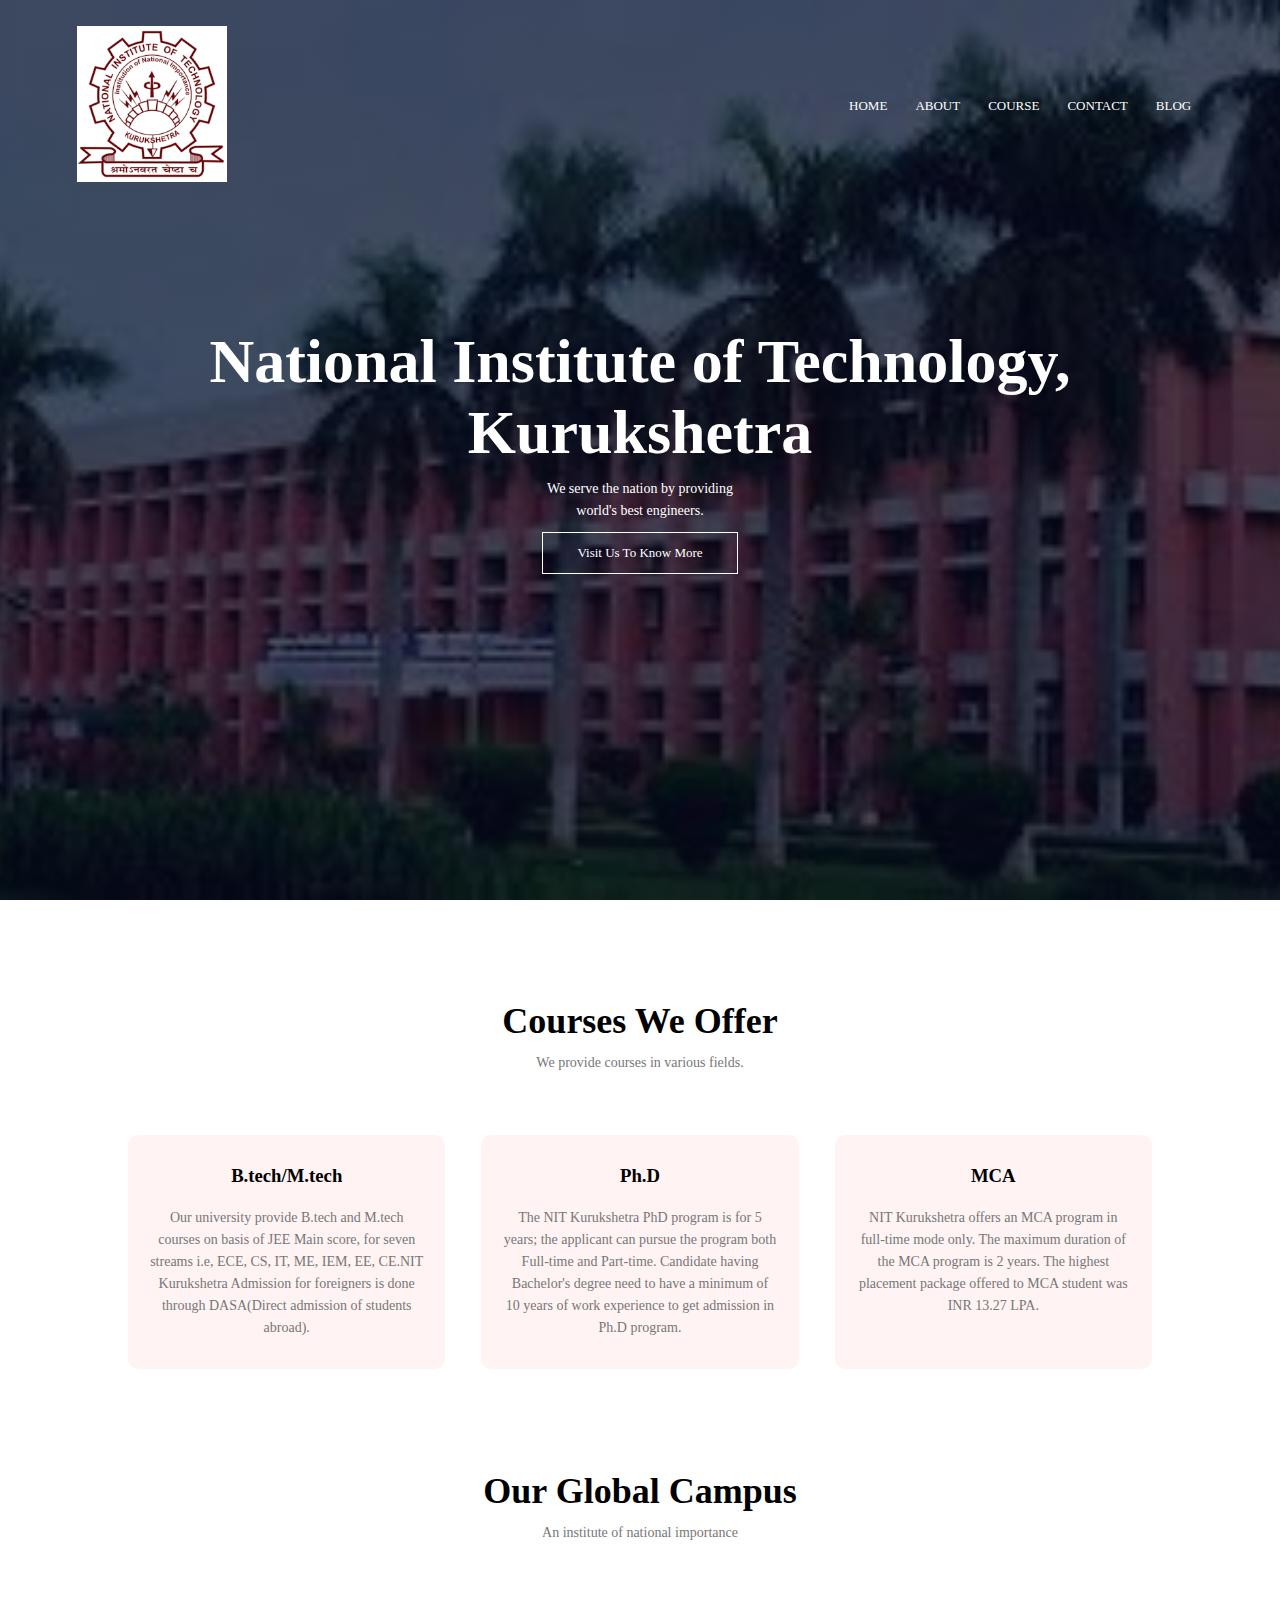
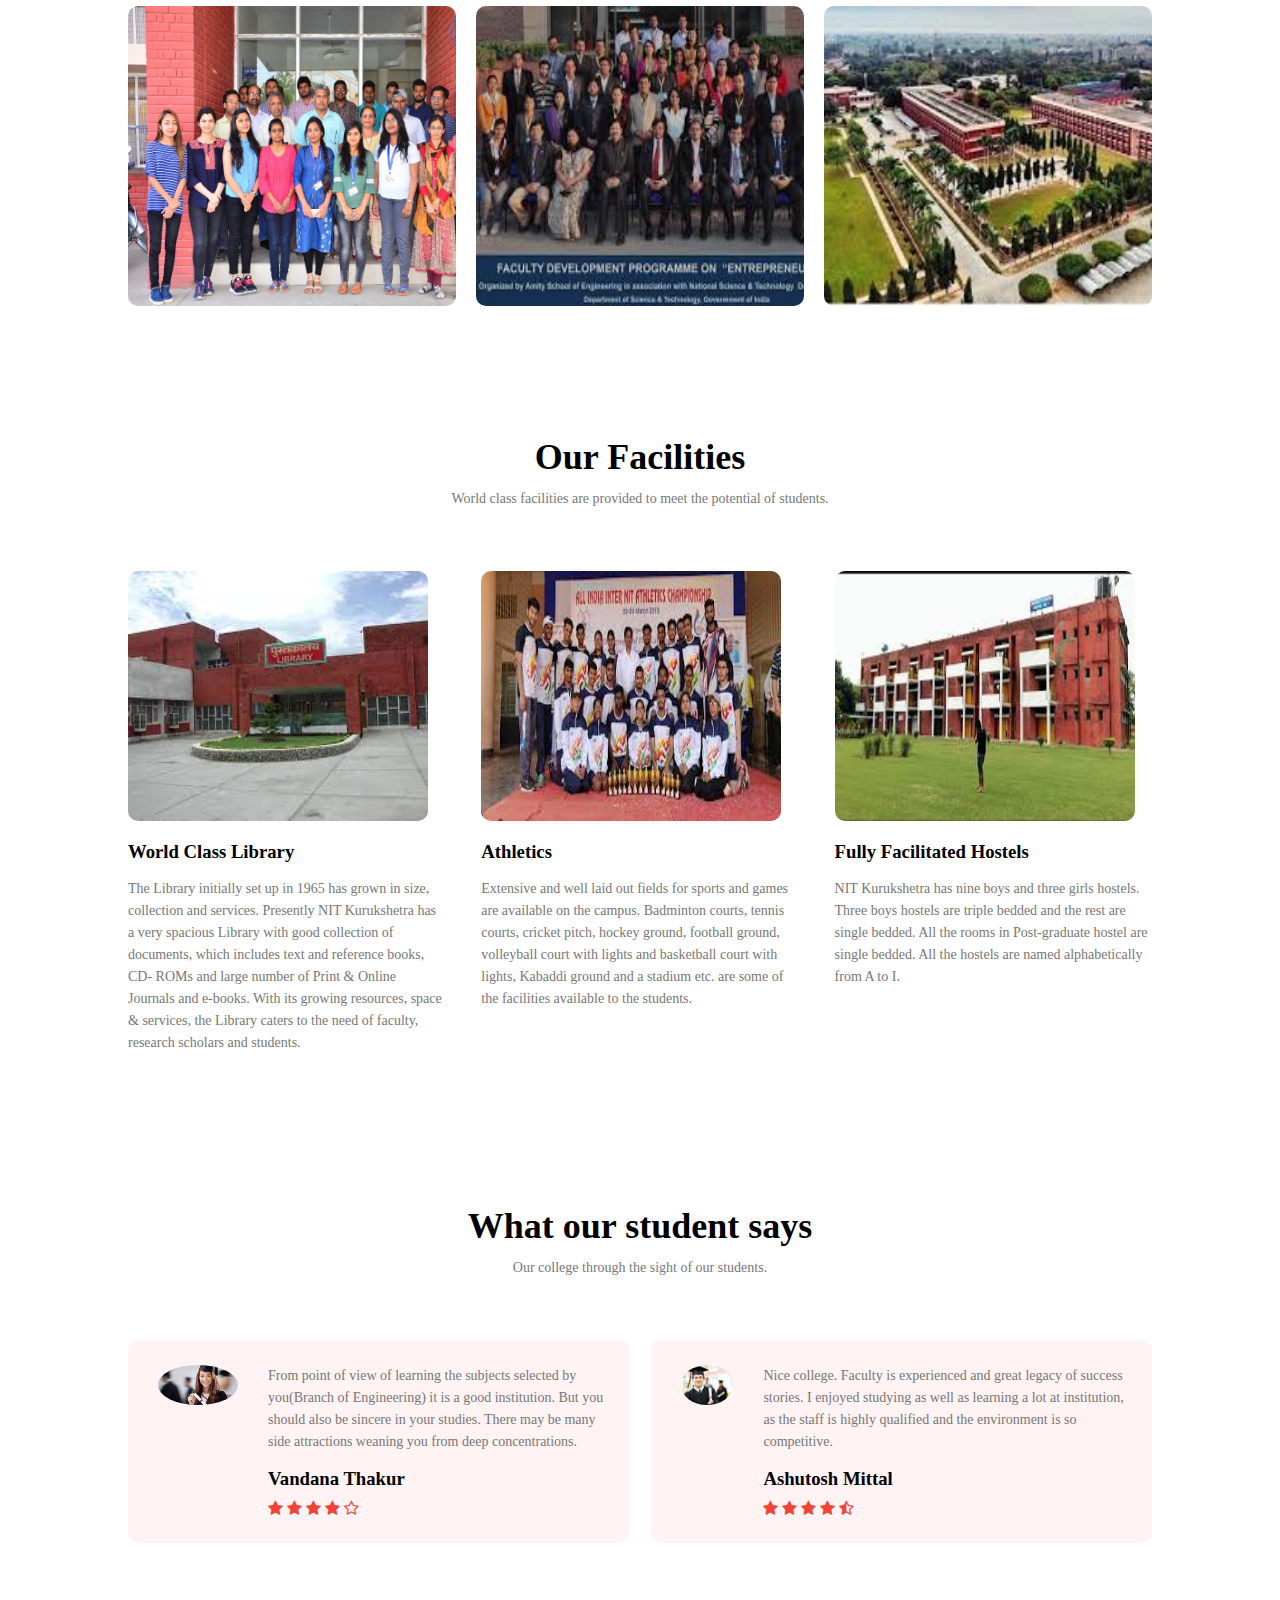
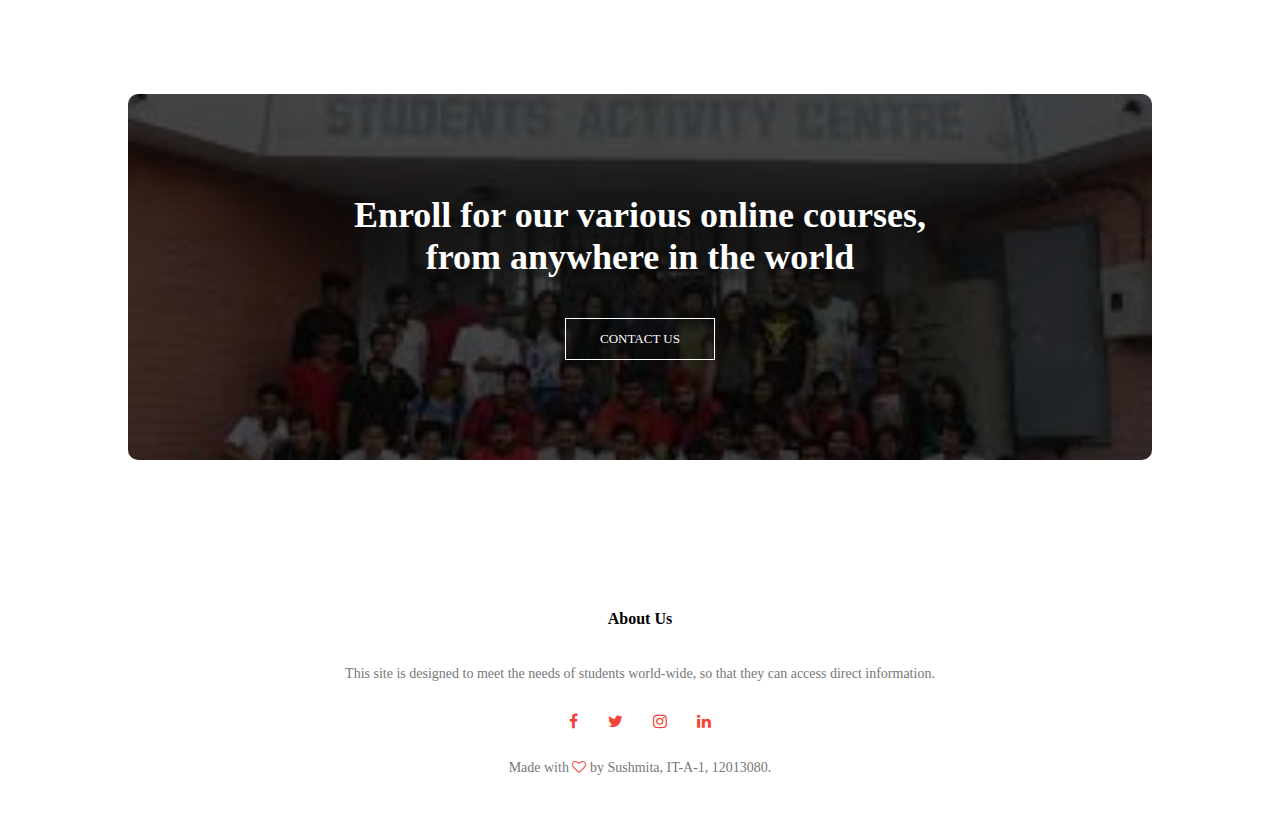
<file: index.html>
<!DOCTYPE html>
    <html>
        <head>
            <meta name="viewport" content="width=device-width, initial-scale= 1.0">
            <title>NIT kkr website design</title>
            <link rel="stylesheet" href="style.css">
            <link rel="stylesheet" href="https://stackpath.bootstrapcdn.com/font-awesome/4.7.0/css/font-awesome.min.css">
            </head>
            <body>
               <section class="header">
                <nav>
                   <a href="main.html"><img src="Images/logo.png"></a>
                  <div class="nav-links" id="navLinks">
                   <i class="fa fa-times" onclick="hideMenu()"></i>
                   <ul>
                    <li><a href="#">HOME</a></li>
                    <li><a href="about.html.html">ABOUT</a></li>
                    <li><a href="course.html.html">COURSE</a></li>
                    <li><a href="contact.html.html">CONTACT</a></li>
                    <li><a href="Blog.html.html">BLOG</a></li>
                   </ul>
                  </div>
                 <i class="fa fa-bars" onclick="showMenu()"></i>
                 </nav>
<div class="text-box">
    <h1>National Institute of Technology, Kurukshetra</h1>
    <p>We serve the nation by providing <br>world's best engineers.
    </p>
    <a href="https://nitkkr.ac.in/"class="hero-btn">Visit Us To Know More</a>
</div>
 </section>

<!------Course------>
<section class="course">
   <h1>Courses We Offer</h1>
   <p>We provide courses in various fields.</p>

<div class="row">
  <div class="course-col">
<h3>B.tech/M.tech</h3>
<p>Our university provide B.tech and M.tech courses on basis of JEE Main score, for seven streams i.e, ECE, CS, IT, ME, IEM, EE, CE.NIT Kurukshetra Admission for 
foreigners is done through DASA(Direct admission of students abroad).
</p>
  </div>
 <div class="course-col">
<h3>Ph.D</h3>
<p>The NIT Kurukshetra PhD program is for 5 years; the applicant can pursue the program both Full-time and Part-time. Candidate having Bachelor's degree need to have a 
minimum of 10 years of work experience to get admission in Ph.D program.
</p>
  </div>
 <div class="course-col">
<h3>MCA</h3>
<p>NIT Kurukshetra offers an MCA program in full-time mode only. The maximum duration of the MCA program is 2 years. The highest placement package offered to MCA student was INR
13.27 LPA.
</p>
  </div>
</div>

</section>

<!----campus---->
<section class="campus">
<h1>Our Global Campus</h1>
<p>An institute of national importance</p>
<div class="row">
   <div class="campus-col">
     <img src="Images/students.jpg">
     <div class="layer">
     <h3>STUDENTS</h3>
     </div>
   </div>
    <div class="campus-col">
     <img src="Images/faculty.jpg">
     <div class="layer">
     <h3>FACULTY MEMBERS</h3>
     </div>
   </div>
      <div class="campus-col">
     <img src="Images/top-view.jpg">
     <div class="layer">
     <h3>OUR CAMPUS</h3>
     </div>
   </div>  
</div>

</section>

<!----Facilities----->

<section class="facilities">
  <h1>Our Facilities</h1>
  <p>World class facilities are provided to meet the potential of students.</p>

<div class="row">
 <div class="facilities-col">
    <img src="Images/library-view.jpg">
    <h3>World Class Library</h3>
    <p>The Library initially set up in 1965 has grown in size, collection and services. Presently NIT Kurukshetra has a very spacious Library with good collection of documents, which includes text and reference books, CD- ROMs and large number of Print & Online Journals and e-books. With its growing resources, space & services, the Library caters to the need of faculty, research scholars and students.
</p>
 </div>
 <div class="facilities-col">
    <img src="Images/sports.jpg">
    <h3>Athletics</h3>
    <p>Extensive and well laid out fields for sports and games are available on the campus. Badminton courts, tennis courts, cricket pitch, hockey ground, football ground, volleyball court with lights and basketball court with lights, Kabaddi ground and a stadium etc. are some of the facilities available to the students.
</p>
 </div>  
  <div class="facilities-col">
    <img src="Images/hostel.jpg">
    <h3>Fully Facilitated Hostels</h3>
    <p>NIT Kurukshetra has nine boys and three girls hostels. Three boys hostels are triple bedded and the rest are single bedded. All the rooms in Post-graduate hostel are single bedded. All the hostels are named alphabetically from A to I.
</p>
 </div> 
</div>
</section>

<!----testimonials----->

<section class="testimonials">
<h1>What our student says</h1>
  <p>Our college through the sight of our students.</p>

  <div class="row">
     <div class="testimonial-col">
       <img src="Images/user-1.jpg">
       <div>
         <p>From point of view of learning the subjects selected by you(Branch of Engineering) it is a good institution. But you should also be sincere in your studies.
There may be many side attractions weaning you from deep concentrations.
</p>
         <h3>Vandana Thakur</h3>
         <i class="fa fa-star"></i> 
         <i class="fa fa-star"></i> 
         <i class="fa fa-star"></i>
         <i class="fa fa-star"></i> 
         <i class="fa fa-star-o"></i> 
       </div>
     </div>
     <div class="testimonial-col">
       <img src="Images/user-2.jpg">
       <div>
         <p>Nice college. Faculty is experienced and great legacy of success stories. I enjoyed studying as well as learning a lot at institution, as the staff is 
highly qualified and the environment is so competitive.
</p>
         <h3>Ashutosh Mittal</h3> 
         <i class="fa fa-star"></i> 
         <i class="fa fa-star"></i> 
         <i class="fa fa-star"></i>
         <i class="fa fa-star"></i> 
         <i class="fa fa-star-half-o"></i>           
       </div>
     </div>
  </div>

</section>

<!------Call To Action-------->
<section class="cta">
   <h1>Enroll for our various online courses, <br>from anywhere in the world</h1>
   <a  class="hero-btn">CONTACT US</a>
</section>

<!------Footer-------->
<section class="footer">
   <h4>About Us</h4>
   <p>This site is designed to meet the needs of students world-wide, so that they can access direct information.
</p>
  <div class="icons">
     <i class="fa fa-facebook"></i> 
     <i class="fa fa-twitter"></i> 
     <i class="fa fa-instagram"></i>
     <i class="fa fa-linkedin"></i> 
  </div>
  <p>Made with <i class="fa fa-heart-o"></i> by Sushmita, IT-A-1, 12013080.</p>
</section>
<!------Javascript for toggle menu----->
<script>
    var navLinks = document.getElementById("navLinks");
    
    function showMenu(){
        navLinks.style.right = "0";
   }
     function hideMenu(){
        navLinks.style.right = "-200px";
}
</script>
</body>
</html>
</file>
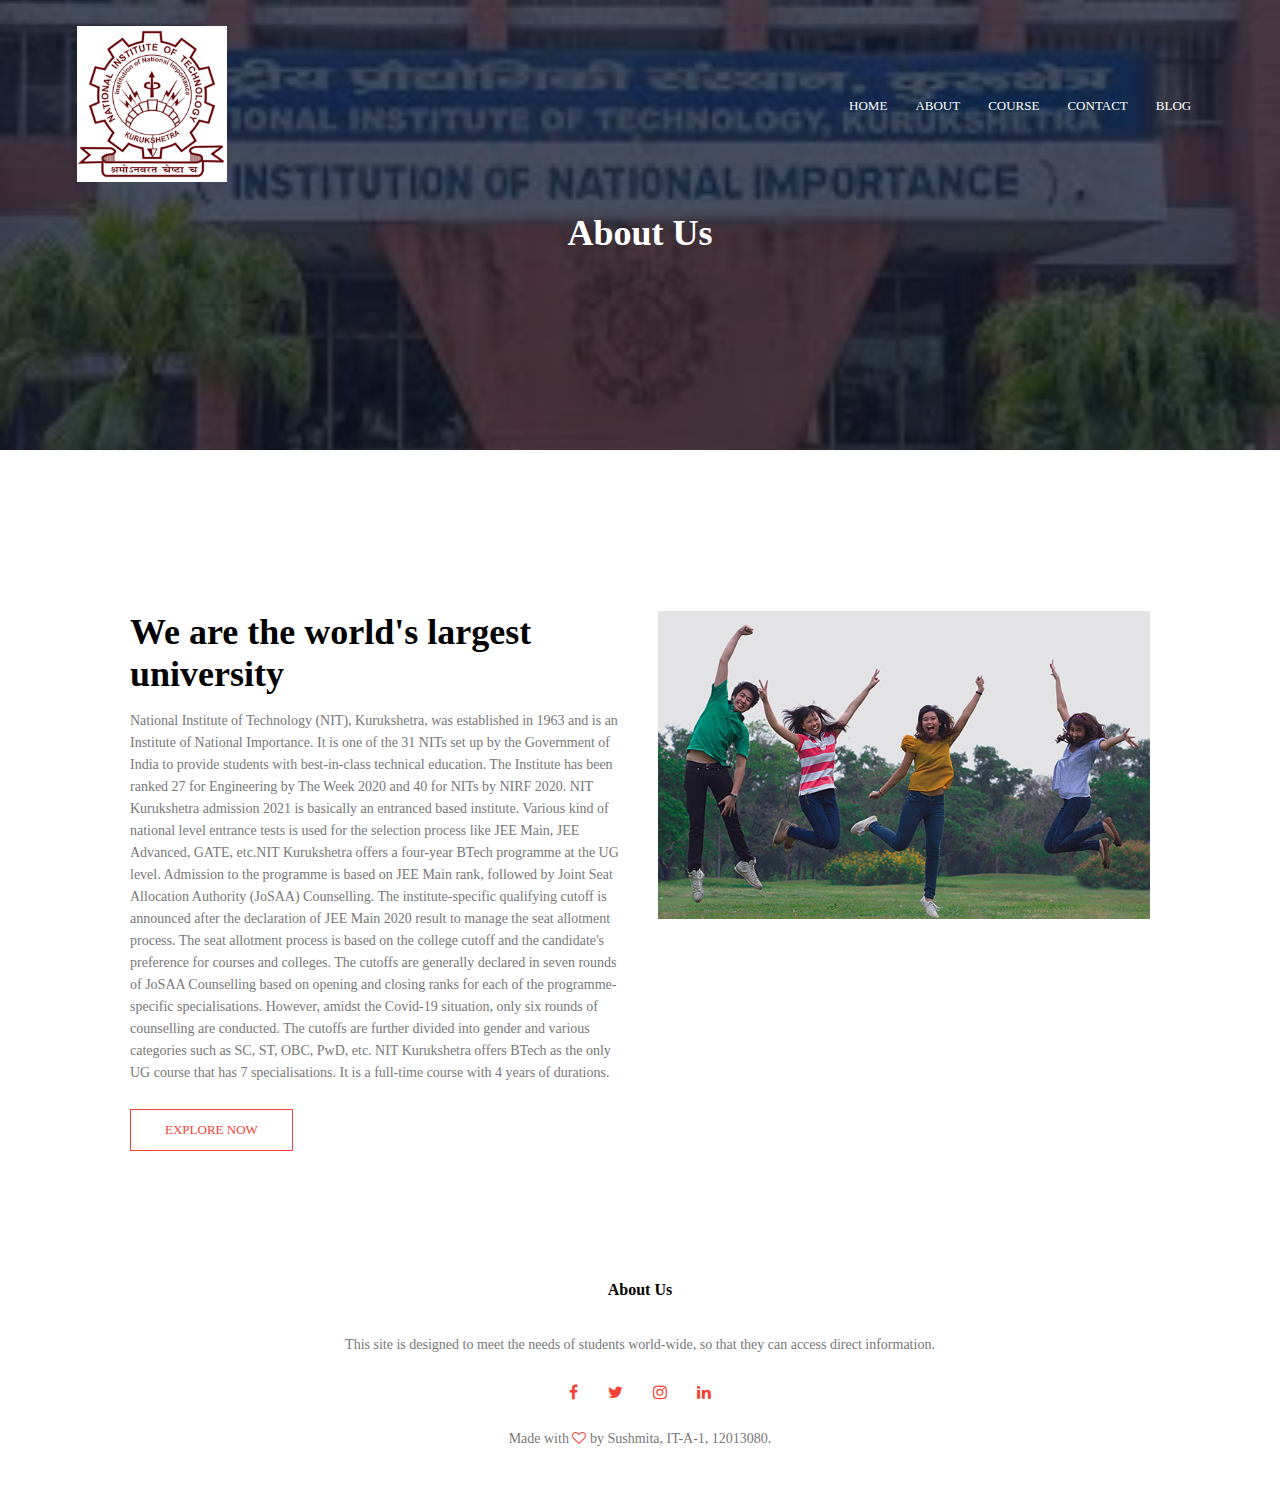
<file: about.html.html>
<!DOCTYPE html>
    <html>
        <head>
            <meta name="viewport" content="width=device-width, initial-scale= 1.0">
            <title>NIT kkr website design</title>
            <link rel="stylesheet" href="style.css">
            <link rel="stylesheet" href="https://stackpath.bootstrapcdn.com/font-awesome/4.7.0/css/font-awesome.min.css">
            </head>
            <body>
               <section class="sub-header">
                <nav>
                   <a href="main.html"><img src="Images/logo.png"></a>
                  <div class="nav-links" id="navLinks">
                   <i class="fa fa-times" onclick="hideMenu()"></i>
                   <ul>
                    <li><a href="main.html">HOME</a></li>
                    <li><a href="#">ABOUT</a></li>
                    <li><a href="course.html.html">COURSE</a></li>
                    <li><a href="contact.html.html">CONTACT</a></li>
                    <li><a href="Blog.html.html">BLOG</a></li>
                   </ul>
                  </div>
                 <i class="fa fa-bars" onclick="showMenu()"></i>
                 </nav>
  <h1>About Us</h1>

 </section>

<!-----about us content------>
<section class="about-us">
  <div class="row">
    <div class="about-col">
      <h1>We are the world's largest university</h1>
      <p>National Institute of Technology (NIT), Kurukshetra, was established in 1963 and is an Institute of National Importance. It is one of the 31 NITs set up by the Government of India to provide students with best-in-class technical education. The Institute has been ranked 27 for Engineering by The Week 2020 and 40 for NITs by NIRF 2020. NIT Kurukshetra admission 2021 is basically an entranced based institute. Various kind
 of national level entrance tests is used for the selection process like JEE Main, JEE Advanced, GATE, etc.NIT Kurukshetra offers a four-year BTech programme at the UG level. Admission to the programme is based on JEE Main rank, followed by Joint Seat Allocation Authority (JoSAA) Counselling. The institute-specific qualifying cutoff is announced after the declaration of JEE Main 2020 result to manage the seat allotment process. The seat allotment process is based on the college cutoff and the candidate's preference for courses and colleges. The cutoffs are generally declared in seven rounds of JoSAA Counselling based on opening and closing ranks for each of the programme-specific specialisations. However, amidst the Covid-19 situation, only six rounds of counselling are conducted. The cutoffs are further divided into gender and various categories such as SC, ST, OBC, PwD, etc.

NIT Kurukshetra offers BTech as the only UG course that has 7 specialisations. It is a full-time course with 4 years of durations.
</p>
  <a href="" class="hero-btn red-btn">EXPLORE NOW</a>
    </div>
    <div class="about-col">
      <img src="Images/joy.jpeg">
    </div>
  </div>
</section>


<!------Footer-------->
<section class="footer">
   <h4>About Us</h4>
   <p>This site is designed to meet the needs of students world-wide, so that they can access direct information.
</p>
  <div class="icons">
     <i class="fa fa-facebook"></i> 
     <i class="fa fa-twitter"></i> 
     <i class="fa fa-instagram"></i>
     <i class="fa fa-linkedin"></i> 
  </div>
  <p>Made with <i class="fa fa-heart-o"></i> by Sushmita, IT-A-1, 12013080.</p>
</section>
<!------Javascript for toggle menu----->
<script>
    var navLinks = document.getElementById("navLinks");
    
    function showMenu(){
        navLinks.style.right = "0";
   }
     function hideMenu(){
        navLinks.style.right = "-200px";
}
</script>
</body>
</html>
</file>
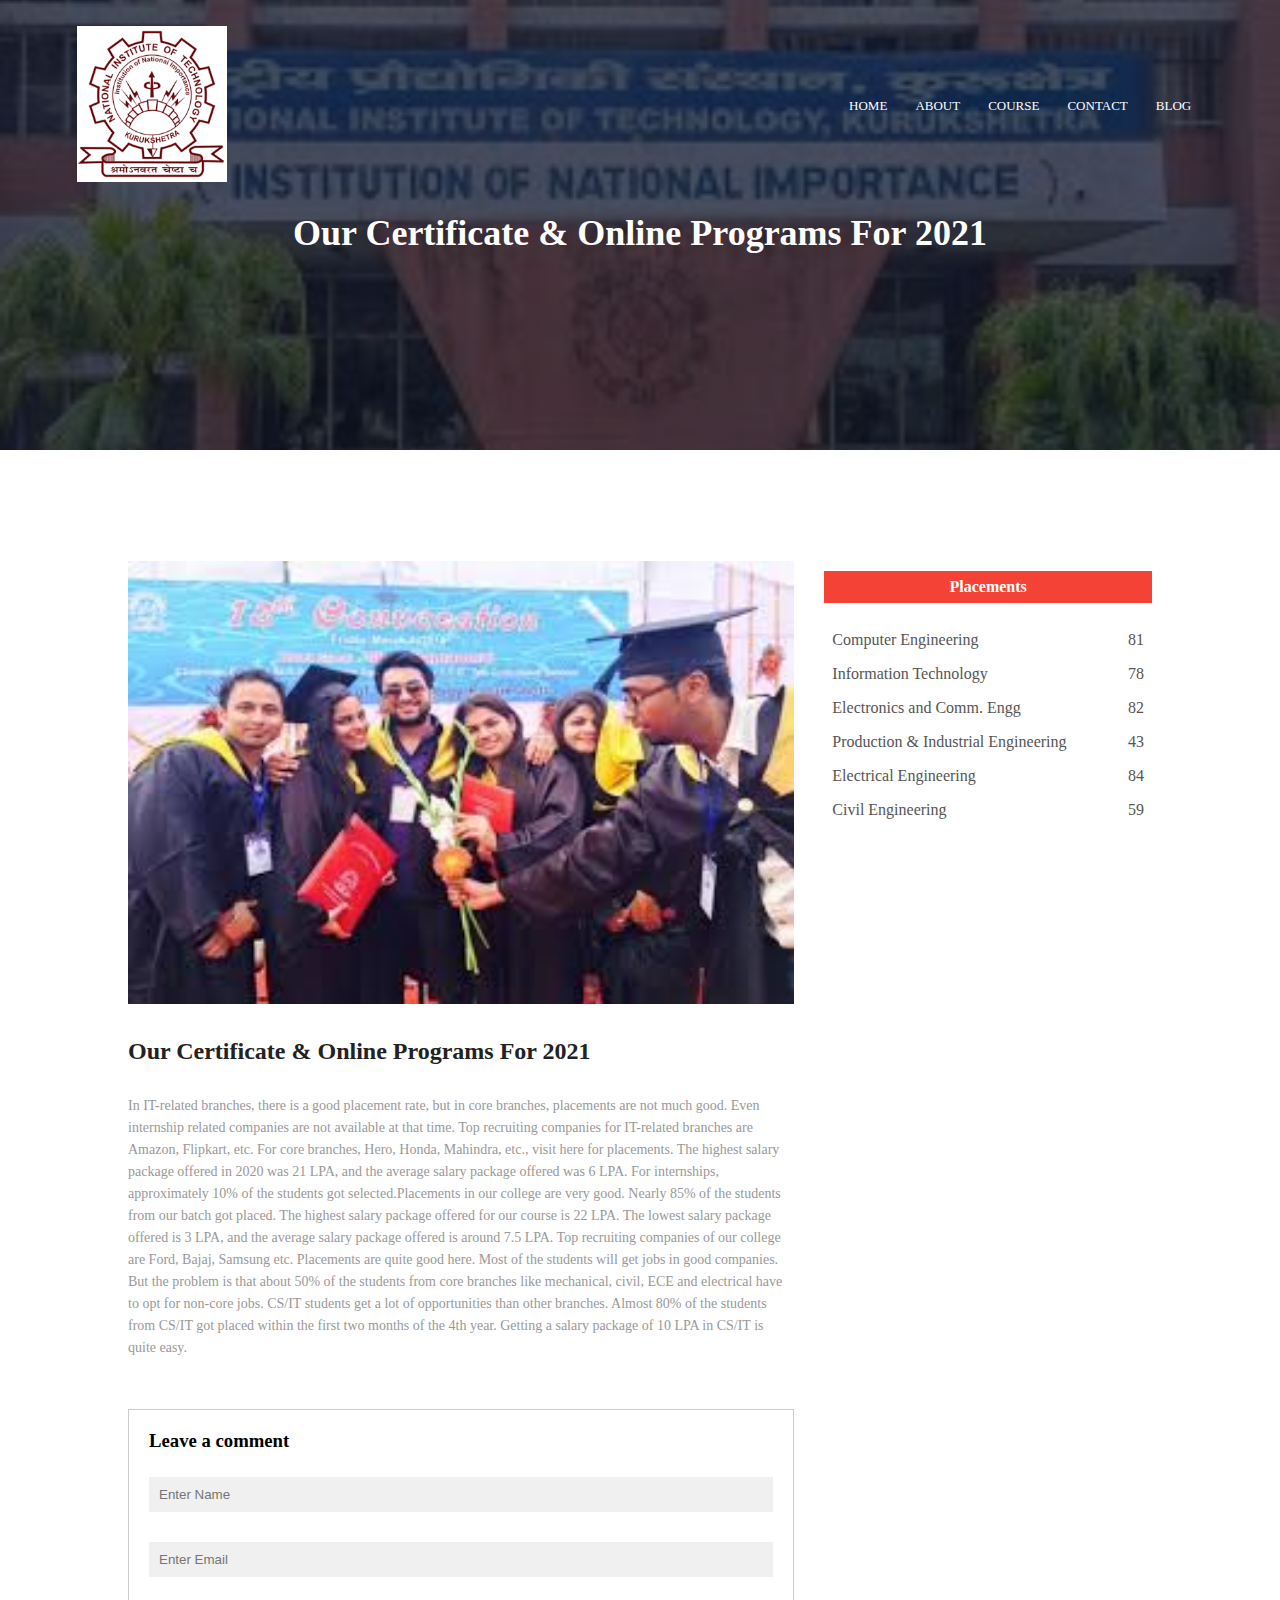
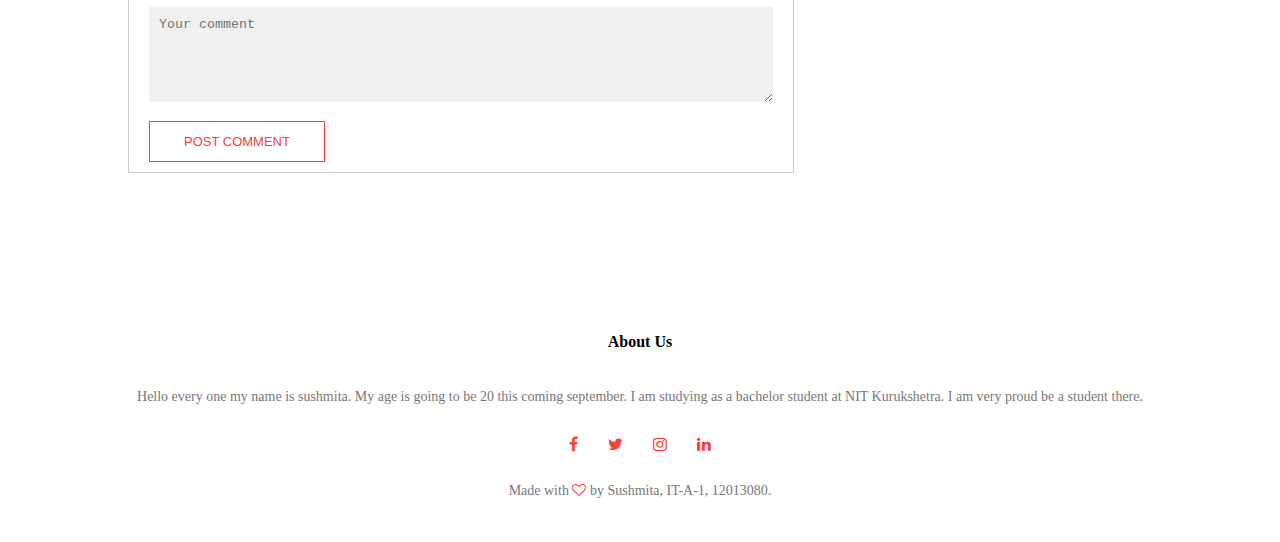
<file: Blog.html.html>
<!DOCTYPE html>
    <html>
        <head>
            <meta name="viewport" content="width=device-width, initial-scale= 1.0">
            <title>NIT kkr website design</title>
            <link rel="stylesheet" href="style.css">
            <link rel="stylesheet" href="https://stackpath.bootstrapcdn.com/font-awesome/4.7.0/css/font-awesome.min.css">
            </head>
            <body>
               <section class="sub-header">
                <nav>
                   <a href="main.html"><img src="Images/logo.png"></a>
                  <div class="nav-links" id="navLinks">
                   <i class="fa fa-times" onclick="hideMenu()"></i>
                   <ul>
                    <li><a href="main.html">HOME</a></li>
                    <li><a href="about.html.html">ABOUT</a></li>
                    <li><a href="course.html.html">COURSE</a></li>
                    <li><a href="contact.html.html">CONTACT</a></li>
                    <li><a href="#">BLOG</a></li>
                   </ul>
                  </div>
                 <i class="fa fa-bars" onclick="showMenu()"></i>
                 </nav>
  <h1>Our Certificate & Online Programs For 2021</h1>

 </section>

<!-----blog page content----->
<section class="blog-content">
  <div class="row">
   <div class="blog-left">
     <img src="Images/certificate.jpg">
     <h2>Our Certificate & Online Programs For 2021</h2>
     <p> In IT-related branches, there is a good placement rate, but in core branches, placements are not much good. Even internship related companies are not available at that time. Top recruiting companies for IT-related branches are Amazon, Flipkart, etc. For core branches, Hero, Honda, Mahindra, etc., visit here for placements. The highest salary package offered in 2020 was 21 LPA,
 and the average salary package offered was 6 LPA. For internships, approximately 10% of the students got selected.Placements in our college are very good. Nearly 85% of the students from our batch got placed. The highest salary package offered for our course is 22 LPA. The lowest salary package offered is 3 LPA, and the average salary
 package offered is around 7.5 LPA. Top recruiting companies of our college are Ford, Bajaj, Samsung etc. Placements are quite good here. Most of the students will get jobs in good companies. But the problem is that about 50% of the students from core branches like mechanical, civil, ECE and electrical have to opt for non-core jobs. 
CS/IT students get a lot of opportunities than other branches. Almost 80% of the students from CS/IT got placed within the first two months of the 4th year. 
Getting a salary package of 10 LPA in CS/IT is quite easy. 
</p>

<div class="comment-box">
   <h3>Leave a comment</h3>
   <form class="comment-form">
     <input type="text" placeholder="Enter Name">
     <input type="email" placeholder="Enter Email">
     <textarea rows="5" placeholder="Your comment" ></textarea>
     <button type="submit" class="hero-btn red-btn">POST COMMENT</button>
   </form>
</div>
   </div>
   <div class="blog-right">
     <h3>Placements</h3>
     <div>
       <span>Computer Engineering</span>
       <span>81</span>
     </div>
     <div>
       <span>Information Technology</span>
       <span>78</span>
     </div>
     <div>
       <span>Electronics and Comm. Engg</span>
       <span>82</span>
     </div>
     <div>
       <span>Production & Industrial Engineering</span>
       <span>43</span>
     </div>
     <div>
       <span>Electrical Engineering</span>
       <span>84</span>
     </div>
     <div>
       <span>Civil Engineering</span>
       <span>59</span>
     </div>
     
  </div>
  </div>
</section>


 
<!------Footer-------->
<section class="footer">
   <h4>About Us</h4>
   <p>Hello every one my name is sushmita. My age is going to be 20 this coming september. I am studying as a bachelor student at NIT Kurukshetra. I am very proud be a student there.
           </p>
  <div class="icons">
     <i class="fa fa-facebook"></i> 
     <i class="fa fa-twitter"></i> 
     <i class="fa fa-instagram"></i>
     <i class="fa fa-linkedin"></i> 
  </div>
  <p>Made with <i class="fa fa-heart-o"></i> by Sushmita, IT-A-1, 12013080.</p>
</section>
<!------Javascript for toggle menu----->
<script>
    var navLinks = document.getElementById("navLinks");
    
    function showMenu(){
        navLinks.style.right = "0";
   }
     function hideMenu(){
        navLinks.style.right = "-200px";
}
</script>
</body>
</html>
</file>
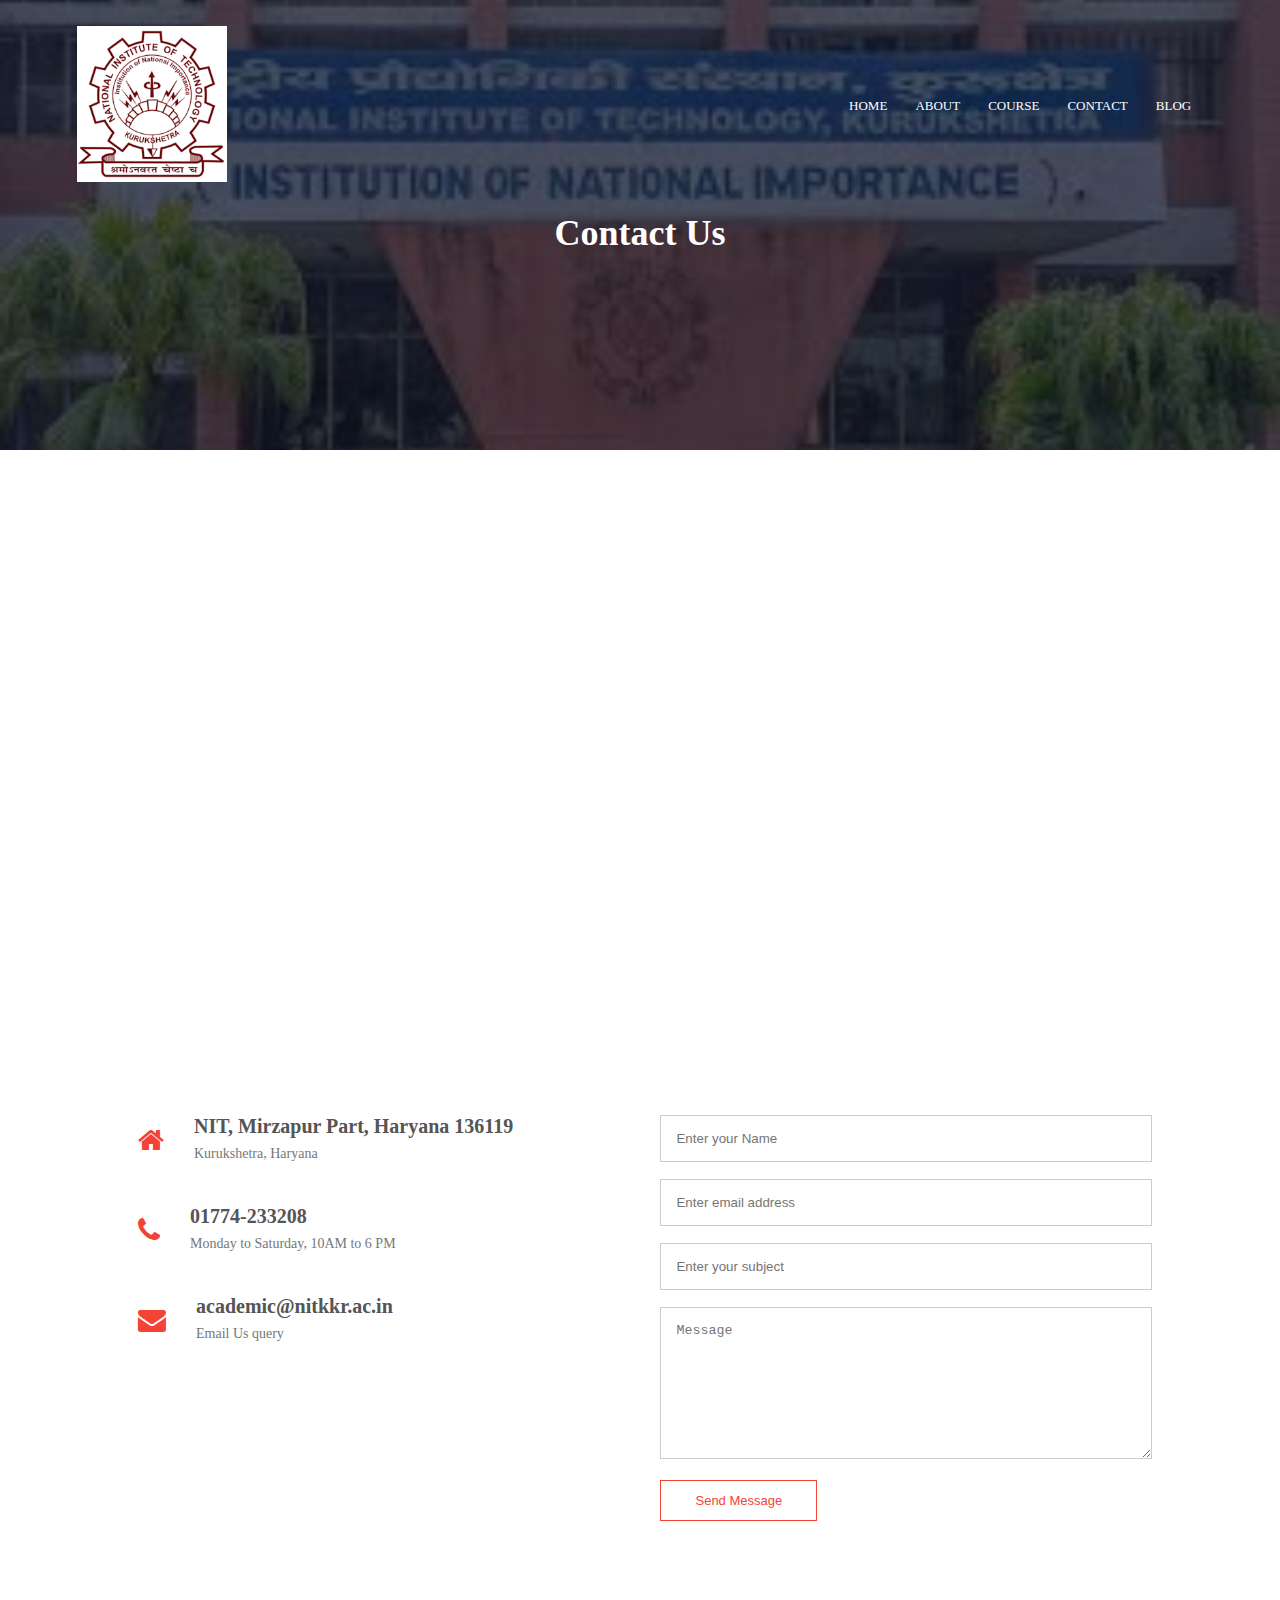
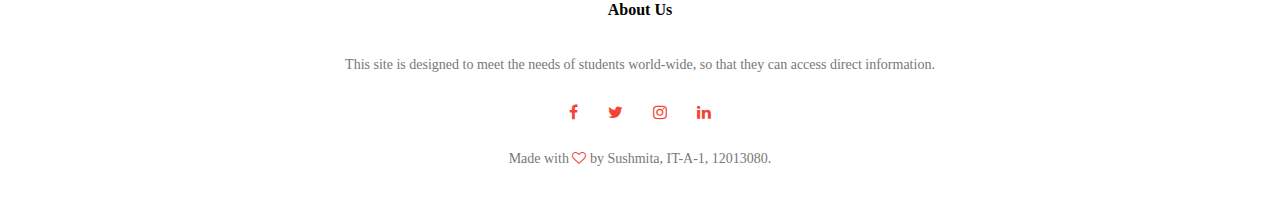
<file: contact.html.html>
<!DOCTYPE html>
    <html>
        <head>
            <meta name="viewport" content="width=device-width, initial-scale= 1.0">
            <title>NIT kkr website design</title>
            <link rel="stylesheet" href="style.css">
            <link rel="stylesheet" href="https://stackpath.bootstrapcdn.com/font-awesome/4.7.0/css/font-awesome.min.css">
            </head>
            <body>
               <section class="sub-header">
                <nav>
                   <a href="main.html"><img src="Images/logo.png"></a>
                  <div class="nav-links" id="navLinks">
                   <i class="fa fa-times" onclick="hideMenu()"></i>
                   <ul>
                    <li><a href="main.html">HOME</a></li>
                    <li><a href="about.html.html">ABOUT</a></li>
                    <li><a href="course.html.html">COURSE</a></li>
                    <li><a href="#">CONTACT</a></li>
                    <li><a href="Blog.html.html">BLOG</a></li>
                   </ul>
                  </div>
                 <i class="fa fa-bars" onclick="showMenu()"></i>
                 </nav>
  <h1>Contact Us</h1>

 </section>

<!-----Contact us------>
<section class="location">
   <iframe src="https://www.google.com/maps/embed?pb=!1m18!1m12!1m3!1d3457.105775027993!2d76.81328431467101!3d29.947635981917674!2m3!1f0!2f0!3f0!3m2!1i1
024!2i768!4f13.1!3m3!1m2!1s0x390e3f51801954b5%3A0x14d79f026b1ae4ec!2sNational%20Institute%20of%20Technology%2C%20Kurukshetra
!5e0!3m2!1sen!2sin!4v1624059610818!5m2!1sen!2sin" width="600" height="450" style="border:0;" allowfullscreen="" loading="lazy"></iframe>

</section>

<section class="contact-us">
  <div class="row">
    <div class="contact-col">
      <div>
        <i class="fa fa-home"></i> 
        <span>
          <h5>NIT, Mirzapur Part, Haryana 136119</h5>
          <p>Kurukshetra, Haryana</p>
        </span>
     </div>
      <div>
        <i class="fa fa-phone"></i> 
        <span>
          <h5>01774-233208</h5>
          <p>Monday to Saturday, 10AM to 6 PM</p>
        </span>
     </div>
      <div>
        <i class="fa fa-envelope"></i> 
        <span>
          <h5>academic@nitkkr.ac.in</h5>
          <p>Email Us query</p>
        </span>
     </div>



    </div>
    <div class="contact-col">
        <form action="">
         <input type="text" placeholder="Enter your Name" required>
         <input type="email" placeholder="Enter email address" required>
         <input type="text" placeholder="Enter your subject" required>
         <textarea rows="8" placeholder="Message" required></textarea>
         <button type="submit" class="hero-btn red-btn">Send Message</button>
        </form>




    </div>
  </div>
</section>

<!------Footer-------->
<section class="footer">
   <h4>About Us</h4>
   <p>This site is designed to meet the needs of students world-wide, so that they can access direct information.
</p>
  <div class="icons">
     <i class="fa fa-facebook"></i> 
     <i class="fa fa-twitter"></i> 
     <i class="fa fa-instagram"></i>
     <i class="fa fa-linkedin"></i> 
  </div>
  <p>Made with <i class="fa fa-heart-o"></i> by Sushmita, IT-A-1, 12013080.</p>
</section>
<!------Javascript for toggle menu----->
<script>
    var navLinks = document.getElementById("navLinks");
    
    function showMenu(){
        navLinks.style.right = "0";
   }
     function hideMenu(){
        navLinks.style.right = "-200px";
}
</script>
</body>
</html>
</file>
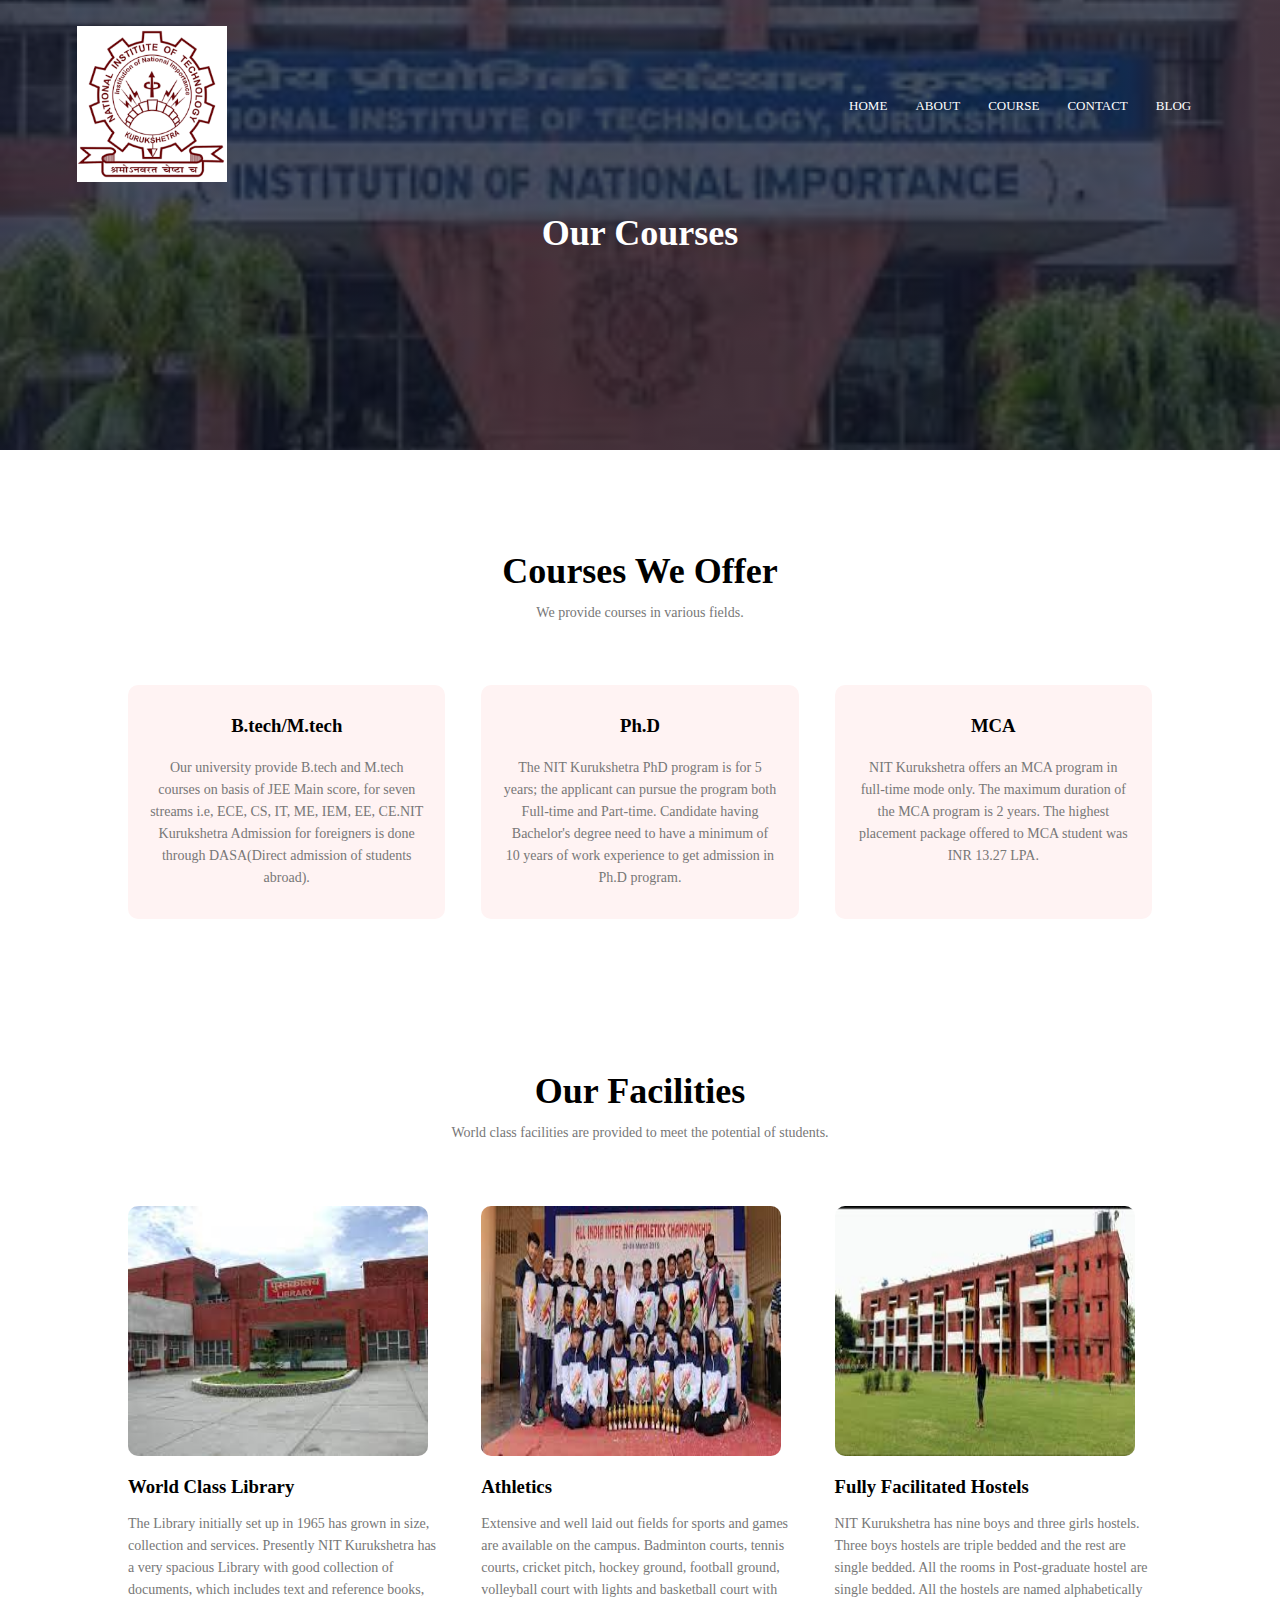
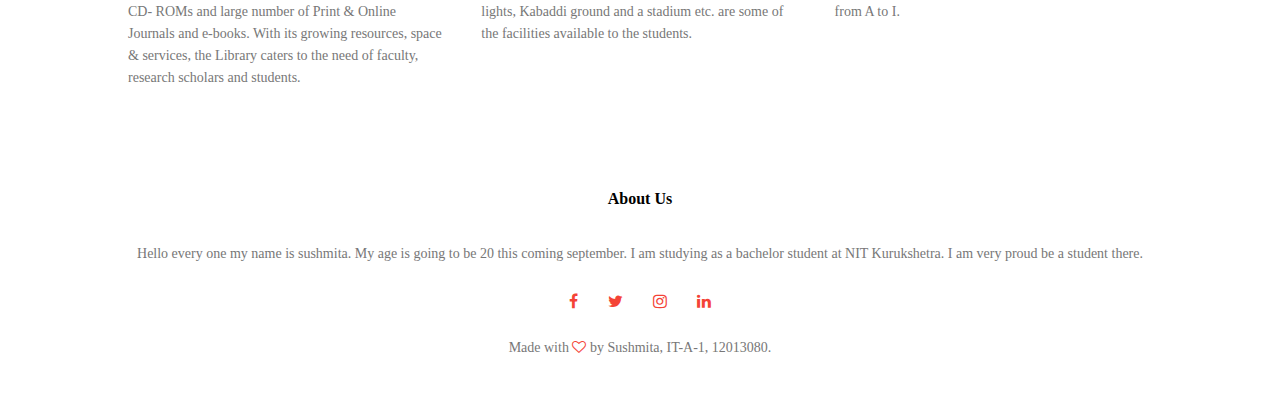
<file: course.html.html>
<!DOCTYPE html>
    <html>
        <head>
            <meta name="viewport" content="width=device-width, initial-scale= 1.0">
            <title>NIT kkr website design</title>
            <link rel="stylesheet" href="style.css">
            <link rel="stylesheet" href="https://stackpath.bootstrapcdn.com/font-awesome/4.7.0/css/font-awesome.min.css">
            </head>
            <body>
               <section class="sub-header">
                <nav>
                   <a href="main.html"><img src="Images/logo.png"></a>
                  <div class="nav-links" id="navLinks">
                   <i class="fa fa-times" onclick="hideMenu()"></i>
                   <ul>
                    <li><a href="main.html">HOME</a></li>
                    <li><a href="about.html.html">ABOUT</a></li>
                    <li><a href="#">COURSE</a></li>
                    <li><a href="contact.html.html">CONTACT</a></li>
                    <li><a href="Blog.html.html">BLOG</a></li>
                   </ul>
                  </div>
                 <i class="fa fa-bars" onclick="showMenu()"></i>
                 </nav>
  <h1>Our Courses</h1>

 </section>

<!-----Course------>
<section class="course">
   <h1>Courses We Offer</h1>
   <p>We provide courses in various fields.</p>

<div class="row">
  <div class="course-col">
<h3>B.tech/M.tech</h3>
<p>Our university provide B.tech and M.tech courses on basis of JEE Main score, for seven streams i.e, ECE, CS, IT, ME, IEM, EE, CE.NIT Kurukshetra Admission for 
foreigners is done through DASA(Direct admission of students abroad).
</p>
  </div>
 <div class="course-col">
<h3>Ph.D</h3>
<p>The NIT Kurukshetra PhD program is for 5 years; the applicant can pursue the program both Full-time and Part-time. Candidate having Bachelor's degree need to have a 
minimum of 10 years of work experience to get admission in Ph.D program.
</p>
  </div>
 <div class="course-col">
<h3>MCA</h3>
<p>NIT Kurukshetra offers an MCA program in full-time mode only. The maximum duration of the MCA program is 2 years. The highest placement package offered to MCA student was INR
13.27 LPA.
</p>
  </div>
</div>

</section>

<!------facilities----->
<section class="facilities">
  <h1>Our Facilities</h1>
  <p>World class facilities are provided to meet the potential of students.</p>

<div class="row">
 <div class="facilities-col">
    <img src="Images/library-view.jpg">
    <h3>World Class Library</h3>
    <p>The Library initially set up in 1965 has grown in size, collection and services. Presently NIT Kurukshetra has a very spacious Library with good collection of documents, which includes text and reference books, CD- ROMs and large number of Print & Online Journals and e-books. With its growing resources, space & services, the Library caters to the need of faculty, research scholars and students.
</p>
 </div>
 <div class="facilities-col">
    <img src="Images/sports.jpg">
    <h3>Athletics</h3>
    <p>Extensive and well laid out fields for sports and games are available on the campus. Badminton courts, tennis courts, cricket pitch, hockey ground, football ground, volleyball court with lights and basketball court with lights, Kabaddi ground and a stadium etc. are some of the facilities available to the students.
</p>
 </div>  
  <div class="facilities-col">
    <img src="Images/hostel.jpg">
    <h3>Fully Facilitated Hostels</h3>
    <p>NIT Kurukshetra has nine boys and three girls hostels. Three boys hostels are triple bedded and the rest are single bedded. All the rooms in Post-graduate hostel are single bedded. All the hostels are named alphabetically from A to I.
</p>
 </div> 
</div>
</section>

<!------Footer-------->
<section class="footer">
   <h4>About Us</h4>
   <p>Hello every one my name is sushmita. My age is going to be 20 this coming september. I am studying as a bachelor student at NIT Kurukshetra. I am very proud be a student there.
           </p>
  <div class="icons">
     <i class="fa fa-facebook"></i> 
     <i class="fa fa-twitter"></i> 
     <i class="fa fa-instagram"></i>
     <i class="fa fa-linkedin"></i> 
  </div>
  <p>Made with <i class="fa fa-heart-o"></i> by Sushmita, IT-A-1, 12013080.</p>
</section>
<!------Javascript for toggle menu----->
<script>
    var navLinks = document.getElementById("navLinks");
    
    function showMenu(){
        navLinks.style.right = "0";
   }
     function hideMenu(){
        navLinks.style.right = "-200px";
}
</script>
</body>
</html>
</file>
<file: style.css>
*{
margin: 0;
padding: 0;
}
.header{
  min-height: 100vh;
  width: 100%;
  background-image: linear-gradient(rgba(4,9,30,0.7),rgba(4,9,30,0.7)), url(Images/college-view.jpg);
  background-position: center;
  background-size: cover;
  position: relative;
  }
nav{
display: flex;
padding: 2% 6%;
align-items: center;
justify-content: space-between;
}
nav img{
      width: 150px;
}
.nav-links{
      flex: 1;
      text-align: right;
}
.nav-links ul li{
      list-style: none;
      display: inline-block;
      padding: 8px 12px;
      position: relative;
}
.nav-links ul li a{
      color: #fff;
      text-decoration: none;
      font-size: 13px;
}
.nav-links ul li::after{
      content: '';
      width: 0%;
      height: 2px;
      background: #f44336;
      display: block;
      margin: auto;
      transition: 0.5s;
} 
.nav-links ul li:hover::after{
      width: 100%;
}
.text-box{
  width: 90%;
  color: #fff;
  position: absolute;
  top: 50%;
  left: 50%;
  transform: translate(-50%,-50%);
  text-align: center;
}
.text-box h1{
  font-size: 62px;
}
.text-box p{
   margin: 10px 0 40;
   font-size: 14px;
   color: #fff;
}
.hero-btn{
display: inline-block;
text-decoration: none;
color: #fff;
border: 1px solid #fff;
padding: 12px 34px;
font-size: 13px;
background: transparent;
position: relative;
cursor: pointer;
}
.hero-btn:hover{ 
border: 1px solid #f44336;
background: #f44336;
padding: 12px 34px;
font-size: 13px;
background: transparent;
position: relative;
cursor: pointer;
}
.hero-btn:hover{
  border: 1px solid #f44336;
  background: #f44336;
  transition: 1s;
}
nav .fa{
   display: none;
}
@media(max-width: 700px){
  .text-box h1{
   font-size: 20px;
  }
.nav-links ul li{
   display: block;
} 
 .nav-links{
  position: fixed; 
  background: #f44336;
  height: 100vh;
  width: 200px;
  top: 0;
  right: -200px;
  text-align: left;
  z-index: 2;
  transition: 1s;
  }
  nav .fa{
      display: block;
      color: #fff;
      margin: 10px;
      font-size: 22px;
      cursor: pointer;
}
.nav-links ul{
  padding: 30px;
  }
}

/*------course------*/
.course{
   width: 80%;
   margin: auto;
   text-align: center;
   padding-top: 100px;
}
h1{
   font-size: 36px;
   font-weight: 600;
}
p{
   color: #777;
   font-size: 14px;
   font-weight: 300;
   line-height: 22px;
   padding: 10px;
}
.row{
  margin-top: 5%;
  display: flex;
  justify-content: space-between;
}
.course-col{
  flex-basis: 31%;
  background: #fff3f3;
  border-radius: 10px;
  margin-bottom: 5%;
  padding: 20px 12px;
  box-sizing: border-box;
  transition: 0.5s;
}
h3{
  text-align: center;
  font-weight: 600;
  margin: 10px 0;
}
.course-col:hover{
  box-shadow: 0 0 20px 0px rgba(0,0,0,0.2);
}
@media(max-width: 700px){
  .row{
      flex-direction: column;
     }	

}
/*-----campus-----*/
.campus{
     width: 80%;
     margin: auto;
     text-align: center;
     padding-top: 50px;
    }
.campus-col{
    flex-basis: 32%;
    border-radius: 10px;
    margin-bottom: 30px;
    position: relative;
    overflow: hidden;
}
.campus-col img{ 
    width: 400px;
   height: 300px;
   display: block; 
}

.layer{
   background: transparent;
   height: 100%;
   width: 100%;
   position: absolute;
   top: 0;
   left: 0;
   transition: 0.5s;
}
.layer:hover{
  background: rgba(0,0,100,0.7);
}
.layer h3{
width: 100%;
font-weight: 500;
color: #fff;
font-size: 26px;
bottom: 0;
left: 50%;
transform: translateX(-50%);
position: absolute;
opacity: 0;
transition: 0.5s;
}
.layer:hover h3{ 
  bottom: 49%;
  opacity: 1;
}
/*----facilities----*/

.facilities{
   width: 80%;
   margin: auto;
   text-align: center;
   padding-top: 100px;
}
.facilities-col{
flex-basis: 31%;
border-radius: 10px;
margin-bottom: 5%;
text-align: left;
}
.facilities-col img{ 
  width: 300px;
  height: 250px;
  border-radius: 10px;
}
.facilities-col p{ 
  padding: 0;
 }
.facilities-col h3{
  margin-top: 16px;
  margin-bottom: 15px;
  text-align: left;
}

/*----testimonials-----*/
 
.testimonials{
    width: 80%;
    margin: auto;
    padding-top: 100px;
    text-align: center;
}
.testimonial-col{
   flex-basis: 44%;
   border-radius: 10px;
   margin-bottom: 5%;
   text-align: left;
   background: #fff3f3;
   padding: 25px;
   cursor: pointer;
   display: flex;
}
.testimonial-col img{
height: 40px;
margin-left: 5px;
margin-right: 30px;
border-radius: 50%;
}
.testimonial-col p{
  padding: 0;
}
.testimonial-col h3{
   margin-top: 15px;
   text-align: left;
}
.testimonial-col .fa{
   color: #f44336;
}
@media(max-width: 700px){
    .testimonial-col img{
    margin-left: 0px;
    margin-right: 15px;
    }
}
/*----call to action----*/
.cta{
   margin: 100px auto;
   width: 80%;
   background-image: linear-gradient(rgba(0,0,0,0.7),rgba(0,0,0,0.7)),url(Images/contact.jpg);
   background-position: center;
   background-size: cover;
   border-radius: 10px;
   text-align: center;
   padding: 100px 0;
}
.cta h1{
    color: #fff;
    margin-bottom: 40px;
    padding: 0;
}
@media(max-width: 700px){
     .cta h1{
         font-size: 24px;
  }
}
/*------footer-------*/
.footer{
   width: 100%;
   text-align: center;
   padding: 30px 0;
}
.footer h4{
   margin-bottom: 25px;
   margin-top: 20px;
   font-weight: 600;
}
.icons .fa{
   color: #f44336;
   margin: 0 13px;
   cursor: pointer;
   padding: 18px 0;
}
.fa-heart-o{
    color: #f44336;
}
/*-----about us page------*/
.sub-header{
   height: 50vh;
   width: 100%;
   background-image: linear-gradient(rgba(4,9,30,0.7),rgba(4,9,30,0.7)),url(Images/home.jpg);
   background-position: center;
   background-size: cover;
   text-align: center;
   color: #fff;
}
.about-us{
  width: 80%;
  margin: auto;
  padding-top: 80px;
  padding-bottom: 50px;
  }
.about-col{
  flex-basis: 48%;
  padding: 30px 2px;
 }
.about-col img{
   width: 100%;
 }
.about-col h1{
   padding-top: 0;
}
.about-col p{
  padding: 15px 0 25px;
}
.red-btn{
   border: 1px solid #f44336;
   background: transparent;
   color: #f44336;
}
.red-btn:hover{
   color: #fff;
    
 }
/*------blog content----*/
.blog-content{
   width: 80%;
   margin: auto;
   padding: 60px 0;
}
.blog-left{
   flex-basis: 65%;
 }
.blog-left img{ 
   width: 100%;
}
.blog-left h2{
  color: #222;
  font-weight: 600;
  margin: 30px 0;
} 
.blog-left p{
  color: #999;
  padding: 0;
}
.blog-right{
    flex-basis: 32%;
}
.blog-right h3{
    background: #f44336;
    color: #fff;
    padding: 7px;
    font-size: 16px;
    margin-bottom: 20px;
}
.blog-right div{
   display: flex;
   align-items: center;
   justify-content: space-between;
   color: #555;
   padding: 8px;
   box-sizing: border-box;
}
.comment-box{
  border: 1px solid #ccc;
  margin: 50px 0;
  padding: 10px 20px;
}
.comment-box h3{
   text-align: left;
}
.comment-form input, .comment-form textarea{
  width: 100%;
  padding: 10px;
  margin: 15px 0;
  box-sizing: border-box;
  border: none;
  outline: none;
  background: #f0f0f0;
  }
.comment-form button: {
  margin: 10px 0;
}

 @media(max-width: 700px){
  .sub-header h1{
    font-size: 24px;
}
}
/*----contact us page-------*/

.location{
   width: 80%;
   margin: auto;
   padding: 80px 0;
  }
.location iframe{
   width: 100%;
  }
.contact-us{
    width: 80%;
    margin: auto;
  }
.contact-col{
    flex-basis: 48%;
    margin-bottom: 30px;
  }
.contact-col div{
   display:flex;
   align-items: center;
   margin-bottom: 40px;
 }
.contact-col div .fa{
   font-size: 28px;
   color: #f44336;
   margin: 10px;
   margin-right: 30px;
}
.contact-col div p{
    padding: 0;
}
.contact-col div h5{
   font-size: 20px;
   margin-bottom: 5px;
   color:#555;
}
.contact-col input, .contact-col textarea{
    width: 100%;
    padding: 15px;
    margin-bottom: 17px;
    outline: none;
    border: 1px solid #ccc;
    box-sizing: border-box;
  }
</file>
